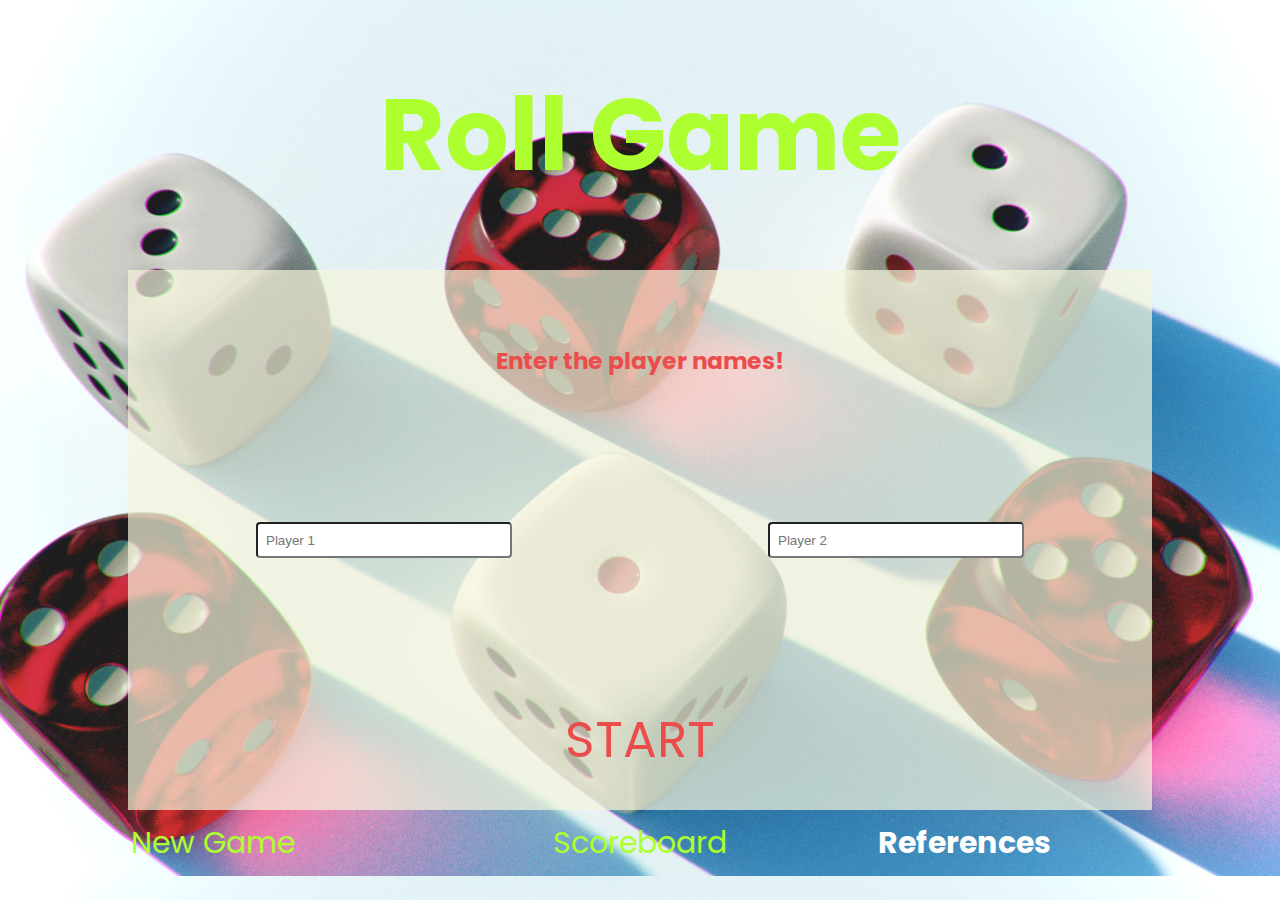
<file: src/index.html>
<!DOCTYPE html>
<html lang="en">
<head>
    <meta charset="UTF-8">
    <meta http-equiv="X-UA-Compatible" content="IE=edge">
    <meta name="viewport" content="width=device-width, initial-scale=1.0">
    <link rel="preconnect" href="https://fonts.gstatic.com">
    <link href="https://fonts.googleapis.com/css2?family=Poppins:wght@400;500&display=swap" rel="stylesheet">
    <link rel="stylesheet" href="./style.css">
    <title>Roll</title>
</head>
<body>
    <header>
        <h1>Roll Game</h1>
        
    </header>
    
    <div class="startgame">
        <div class="enter">
            <h3 id="enter">Enter the player names!</h3>
        </div>
        <div class="player1">
            <input type="text" id="player1" placeholder="Player 1">
        </div>
        <div class="player2">
            <input type="text" id="player2" placeholder="Player 2">
        </div>
        <div class="start">
            <button id="start">START</button>
        </div>
    </div>
    <div class="playgame">
        <div class="board">
            <div class="p1">
                <h3 id="name1">Player 1</h3>
            </div>
            <div class="p2">
                <h3 id="name2">Player 2</h3>
            </div>
            <div class="current1">
                0
            </div>
            <div class="current2">
                0
            </div>
            <div class="score1">
                <div class="current-label">Current</div>
                <div class="current-score1">0</div>
            </div>
            <div class="score2">
                <div class="current-label">Current</div>
                <div class="current-score2">0</div>
            </div>
            <div class="rolling">
                <img src="../dice-1.png" alt="dice" id="rolling">
            </div>
            <div class="roll">
                <button id="roll">Roll Dice</button>
            </div>
            <div class="hold">
                <button id="hold">Hold</button>
            </div>
        </div>
        
    </div>
    <div class="endgame">
        <h1 id="winner">Winner</h1>
        <button id="playagain">Play Again</button>
        <button id="scoreboard">Scoreboard</button>
    </div>
    <div class="scores">
        <button id="playagain1">Play Again</button>
        <h3 id="scoretitle">Scoreboard</h3>
        <h4 id="sortclick">Click on the column name to sort it</h4>
        <table id="scores-table">
			<tr>
				<th>Player 1</th>
				<th>Player 2</th>
				<th>Score</th>
                
			</tr>
		</table>
        
    </div>
    <footer>
        <div class="gamenew">
            <button id="new">New Game</button>
        </div>
        <div class="scbb">
            <button id="scb1">Scoreboard</button>
        </div>
        <div class="ref">
            <h3 id="references"><a href="./references.html" id="reff">References</a></h3>
        </div>
    </footer>

    <script src="./script.js"></script>
    <script src="https://code.jquery.com/jquery-3.4.1.slim.min.js"
    integrity="sha256-pasqAKBDmFT4eHoN2ndd6lN370kFiGUFyTiUHWhU7k8="
    crossorigin="anonymous"></script>
</body>
</html>
</file>
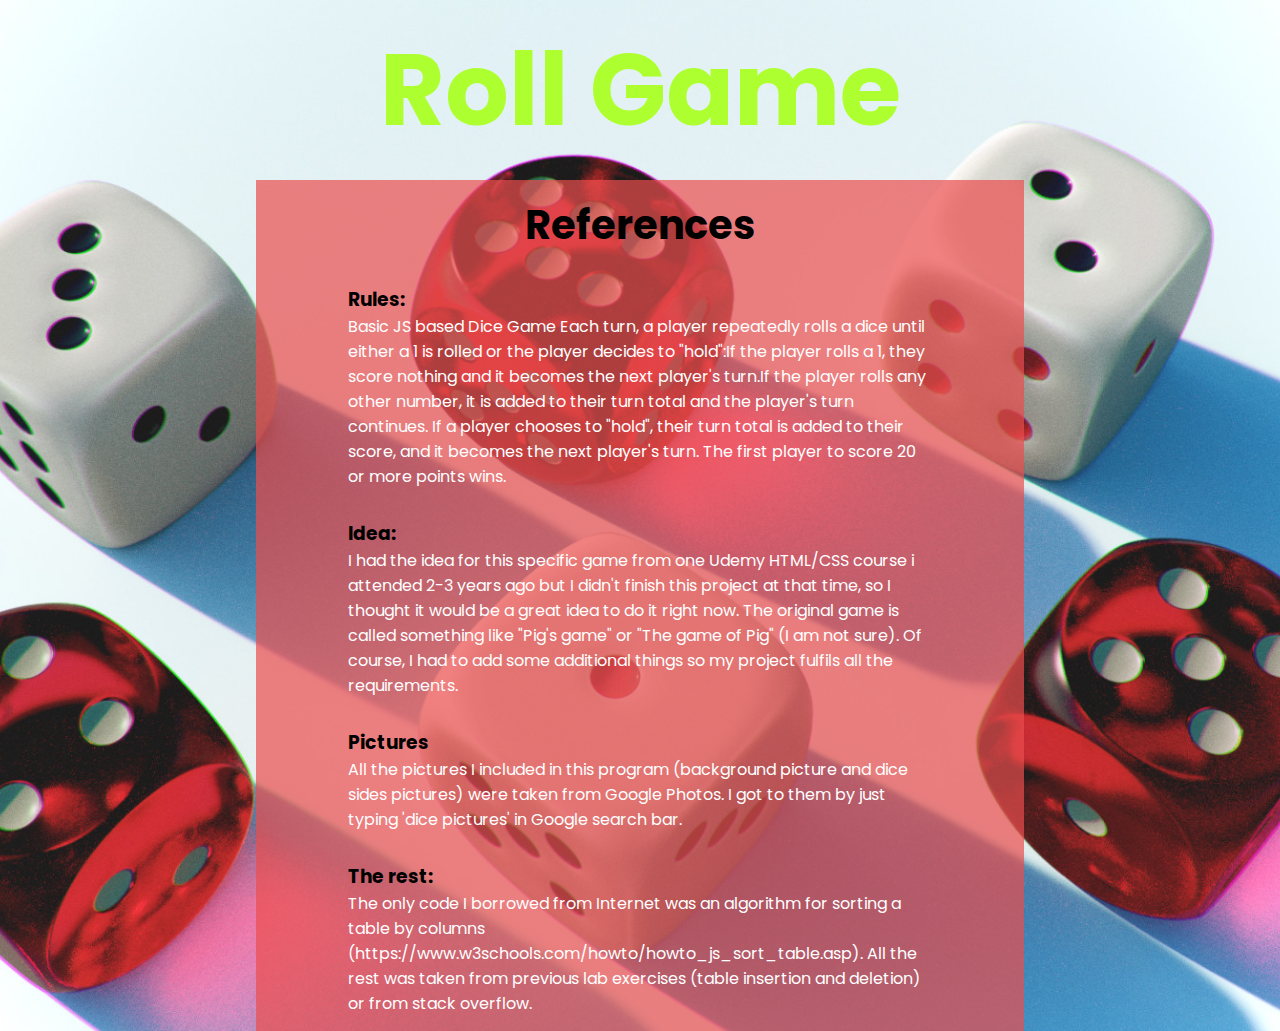
<file: src/references.html>
<!DOCTYPE html>
<html lang="en">
<head>
    <meta charset="UTF-8">
    <meta http-equiv="X-UA-Compatible" content="IE=edge">
    <meta name="viewport" content="width=device-width, initial-scale=1.0">
    <link href="https://fonts.googleapis.com/css2?family=Poppins:wght@400;500&display=swap" rel="stylesheet">
    <link rel="stylesheet" href="./style2.css">
    <title>References</title>
</head>
<body>
    <header>
        <h1>Roll Game</h1> 
    </header>
    <div class="text">
        <div class="title">
            <h2 id="title">References</h2>
        </div>
        <div class="rules">
            <h3 id="rules-title">Rules:</h3>
            <p id="rules">Basic JS based Dice Game Each turn, a player repeatedly rolls a dice until either a 1 is rolled or the player decides to "hold":If the player rolls a 1,
            they score nothing and it becomes the next player's turn.If the player rolls any other number, it is added to their turn total and the player's turn continues.
            If a player chooses to "hold", their turn total is added to their score, and it becomes the next player's turn. The first player to score 20 or more points wins.</p>
        </div>
        <div class="idea">
            <h3 id="idea-title">Idea:</h3>
            <p id="idea">I had the idea for this specific game from one Udemy HTML/CSS course i attended 2-3 years ago but I didn't finish this project at that time, so I thought
                it would be a great idea to do it right now. The original game is called something like "Pig's game" or "The game of Pig" (I am not sure). Of course, I had to add some
                additional things so my project fulfils all the requirements.
            </p>
        </div>
        <div class="pictures">
            <h3 id=pictures-title>Pictures</h3>
            <p id="pictures">All the pictures I included in this program (background picture and dice sides pictures) were taken from Google Photos. I got to them by just typing
                 'dice pictures' in Google search bar.</p>
        </div>
        <div class="rest">
            <h3 id="rest-title">The rest:</h3>
            <p id="rest">The only code I borrowed from Internet was an algorithm for sorting a table by columns (https://www.w3schools.com/howto/howto_js_sort_table.asp). All the
                rest was taken from previous lab exercises (table insertion and deletion) or from stack overflow.
            </p>
        </div>
    </div>
</body>
</html>
</file>
<file: src/style.css>
*{
    margin: 0px;
    padding: 0px;
    box-sizing: border-box;

}
body{
    font-family: 'Poppins', sans-serif; 
    overflow: hidden;
    background-image: url(../back6.jpg);
    background-size: cover;
    background-position: center
}

header{
    height: 30vh;
    font-size: 50px;
    color:greenyellow;
    display: grid;
    place-items: center;
}

.enter{
    grid-area: enter;
    
    width: 40%;
    margin: auto;
    height: 20vh;
    display: grid;
    place-items: center;
    font-size: 30px;
    color: #EB4D4D;
}

.player1{
    grid-area: player1;
    display: grid;
    place-items: center;
    
    height: 20vh;
}
#player1{
    width: 50%;
    height: 20%;
}
.player2{
    grid-area: player2;
    display: grid;
    place-items: center;
    
}
#player2{
    width: 50%;
    height: 20%;
}
.start{
    grid-area: star;
    display: grid;
    place-items: center;
    height: 30vh;
}
#start{
    margin-bottom: 50px;
    font-size: 50px;
    padding: 5px;
    border-radius: 20px;
    color: #EB4D4D;
}
#start:hover{
    font-weight: 600;
}
.btn-del{
    color:#EB4D4D ;
}
footer{
    display: flex;
}
.gamenew{
    flex:1;
    text-align: center;
}
#new{
    font-size: 30px;
    padding: 10px;
    color:greenyellow;
    width: 70%;
    border-radius: 25px;
}
#new:hover{
    background-color: #EB4D4D;
}
.scbb{
    flex: 1;
    text-align: center;
}
#scb1{
    flex:1;
    font-size: 30px;
    padding: 10px;
    color:greenyellow;
    width: 70%;
    border-radius: 25px;
}
#scb1:hover{
    background-color: #EB4D4D;
}
.startgame{
    width: 80%;
    margin: auto;
    height: 60vh;
    display: grid;
    background-color: rgba(245, 245, 220, .7);
    grid-template-columns: 50% 50%;
    grid-template-areas: 
    'enter enter '
    'player1 player2'
    'star star';
}
.endgame{
    background-color: rgba(245, 245, 220, .7);
    
    width: 60%;
    height: 50vh;
    margin: auto;
    display: none;
}
#winner{
    display: grid;
    place-items: center;
    font-size: 70px;
    padding-top:50px ;
    color:  #EB4D4D;
}
#playagain{
    display: grid;
    place-items: center;
    margin: auto;
    font-size: 35px;
    padding-top: 9%;
}
#playagain1{
    display: grid;
    place-items: center;
    margin: auto;
    font-size: 35px;
    padding: 2%;
    color: #EB4D4D;
    
}
#scoreboard{
    display: grid;
    place-items: center;
    margin: auto;
    font-size: 35px;
    padding-top: 5%;
}
input{
    border-radius: 4px;
    padding: 8px;
}

.p1{
    grid-area: p1;
    display: grid;
    place-items: center;
    height: 10vh;
    font-size: 40px;
}
.p2{
    grid-area: p2;
    display: grid;
    place-items: center;
    height: 10vh;
    font-size: 40px;
}

button{
    font-family: 'Poppins', sans-serif; 
    background: none;
    border: none;
    cursor: pointer;
}


.score1{
    grid-area: score1;
    display: grid;
    place-items: center;
    font-size: 30px;
    height: 10vh;
    background-color: #EB4D4D;
    width: 30%;
    margin: auto;
    margin-bottom: 30px;
}
.score2{
    grid-area: score2;
    display: grid;
    place-items: center;
    background-color: #EB4D4D;
    font-size: 30px;
    height: 10vh;
    width: 30%;
    margin: auto;
    margin-bottom: 30px;
    
}
.board{
    display: grid;
    grid-template-columns: 1fr 1fr;
    grid-template-areas: 
        'p1 p2'
        'current1 current2'
        'score1 score2';
}
.current1{
    display:grid;
    place-items: center;
    font-size: 80px;
    height: 30vh;
    
    
}
.current2{
    display:grid;
    place-items: center;
    font-size: 80px;
    
    
}

.playgame{
    background-color: rgba(245, 245, 220, .7);
    
    width: 60%;
    margin: auto;
    display: none;
}
.scores{
    background-color: rgba(245, 245, 220, .7);
    width: 60%;
    height: 60vh;
    margin: auto;
    display: none;
}
#scoretitle{
    font-size: 30px;
    display: grid;
    place-items: center;
    padding: 15px;
}
#sortclick{
    display: grid;
    place-items: center;
    padding: 10px;
}
table {
	border-collapse: collapse;
	margin: auto;
	width: 60%;
	border: 1px solid #EB4D4D;
}
th {
	text-align: center;
    background-color: #EB4D4D;
    color: #F2F0E1;
}
td {
	text-align: center;
	border: 1px solid #EB4D4D;
    padding: 3px 7px 2px 7px;
	/* Prevent text selection */
	-webkit-user-select: none; 
    -moz-user-select: none; 
    -ms-user-select: none;
    user-select: none;
}
.current-label{
    color: black;
}
.current-score1{
    color: white;
    padding: 5px;
}
.current-score2{
    color: white;
}
.rolling{
    position: absolute;
    left: 46%;
    top: 38%;
    height: 20vh;
    display: none;
}
.roll{
    position: absolute;
    left: 46%;
    top: 68%;
}
#roll{
    font-size: 30px;
    font-weight: 400;
}
th:hover{
    color: black;
    cursor:pointer;
}
#roll:hover{
    font-weight: 600;
}
#hold:hover{
    font-weight: 600;
}
.hold{
    position: absolute;
    left: 47.5%;
    top: 75%;
}
#hold{
    font-size: 30px;
    font-weight: 400;
}
#rolling{
    height: 70%;
}

#references{
    flex:1;
    font-size: 30px;
    padding: 10px;
    
}
.ref{
    flex: 1;
}
#reff{
    text-decoration: none;
    color: white;
    padding-left: 15px;
    padding-right: 15px;
    border-radius: 25px;
}
#reff:hover{
    background-color: #EB4D4D;
}
#playagain1:hover{
    font-weight: 600;
}
@media screen and (max-width: 1317px){
    .enter{
        font-size: 20px;
    }
    #winner{
        font-size: 50px;
    }
}
@media screen and (max-width: 945px){
    #winner{
        font-size: 40px;
    }
    #playagain{
        font-size: 25px;
    }
    #scoreboard{
        font-size: 25px;
    }
}
@media screen and (max-width: 748px){
    #winner{
        display: flex;
        justify-content: center;
        flex-direction: column;
        text-align: center;
    }
}

@media screen and (max-width: 478px){
    #playagain{
        font-size: 20px;
        padding-top: 15%;
    }
    #scoreboard{
        font-size: 20px;
        padding-top: 13%;
    }
    .scores{
        width: 80%;
    }
    td{
        padding: 2px 6px 1px 6px;
    }
}



@media screen and (max-width: 878px){
    .enter{
        font-size: 15px;
    }
    #start{
        font-size: 30px;
        
    }
    #new,#scb1,#references{
        font-size: 25px;
    }
}
@media screen and (max-width: 662px){
    .enter{
        display: flex;
        justify-content: center;
        flex-direction: column;
        text-align: center; 
    }
    .rolling{
        position: absolute;
        left: 44%;
        top: 40%;
    }
    #rolling{
        height: 60%;
    }
}

@media screen and (max-width:1250px){
    .p1, .p2{
        font-size: 20px;
    }
    .current1, .current2{
        font-size: 60px;
    }
    .current-label{
        font-size: 20px;
    }
    .rolling{
        
        height: 15vh;
    }
    #roll, #hold{
        font-size: 20px;
    }
    
}
@media screen and (max-width:850px){
    .score1, .score2{
        height: 8vh;
    }
    .current-label{
        font-size: 15px;
    }
    .current-score1, .current-score2{
        font-size: 20px;
    }
    #roll, #hold{
        font-size: 15px;
    }
}

@media screen and (max-width: 667px){
    .score1, .score2{
        height: 5vh;
    }
    .current-label{
        font-size: 7px;
    }
    .current-score1, .current-score2{
        font-size: 10px;
    }
    #roll, #hold{
        font-size: 10px;
    }
    #new,#scb1,#references{
        font-size: 20px;
    }
    
}
@media screen and (max-width:559px){
    header{
        height: 30vh;
        font-size: 30px;
    }
    
    #rolling{
        height: 50%;
    }

    #new,#scb1,#references{
        font-size: 15px;
    }

    #scb1{
        width: 100%;
    }
}
@media screen and (max-width:440px){
    #rolling{
        height: 40%;
    }
}

@media screen and (max-width:385px){
    #sortclick{
        display: flex;
        justify-content: center;
        flex-direction: column;
        text-align: center
    }
}
</file>
<file: src/style2.css>
*{
    margin: 0px;
    padding: 0px;
    box-sizing: border-box;

}
body{
    font-family: 'Poppins', sans-serif; 
    overflow: hidden;
    background-image: url(../back6.jpg);
    background-size: cover;
    background-position: center
}

header{
    height: 20vh;
    font-size: 50px;
    color:greenyellow;
    display: grid;
    place-items: center;
}
.text{
    background-color: rgba(235, 77, 77, .7);
    width: 60%;
    height: 60%;
    margin: auto;
}
.title{
    display: grid;
    place-items: center;
    height: 10vh;

}
#title{
    font-size: 40px;
}
.rules, .idea, .pictures, .rest{
    width: 80%;
    margin: auto;
    padding: 15px;
}
#rules,#idea, #pictures, #rest{
    color: white;
}
@media screen and (max-width: 710px){
    header{
        font-size: 30px;
    }
}
@media screen and (max-width: 410px){
    #title{
        font-size: 30px;
    }
}
</file>
